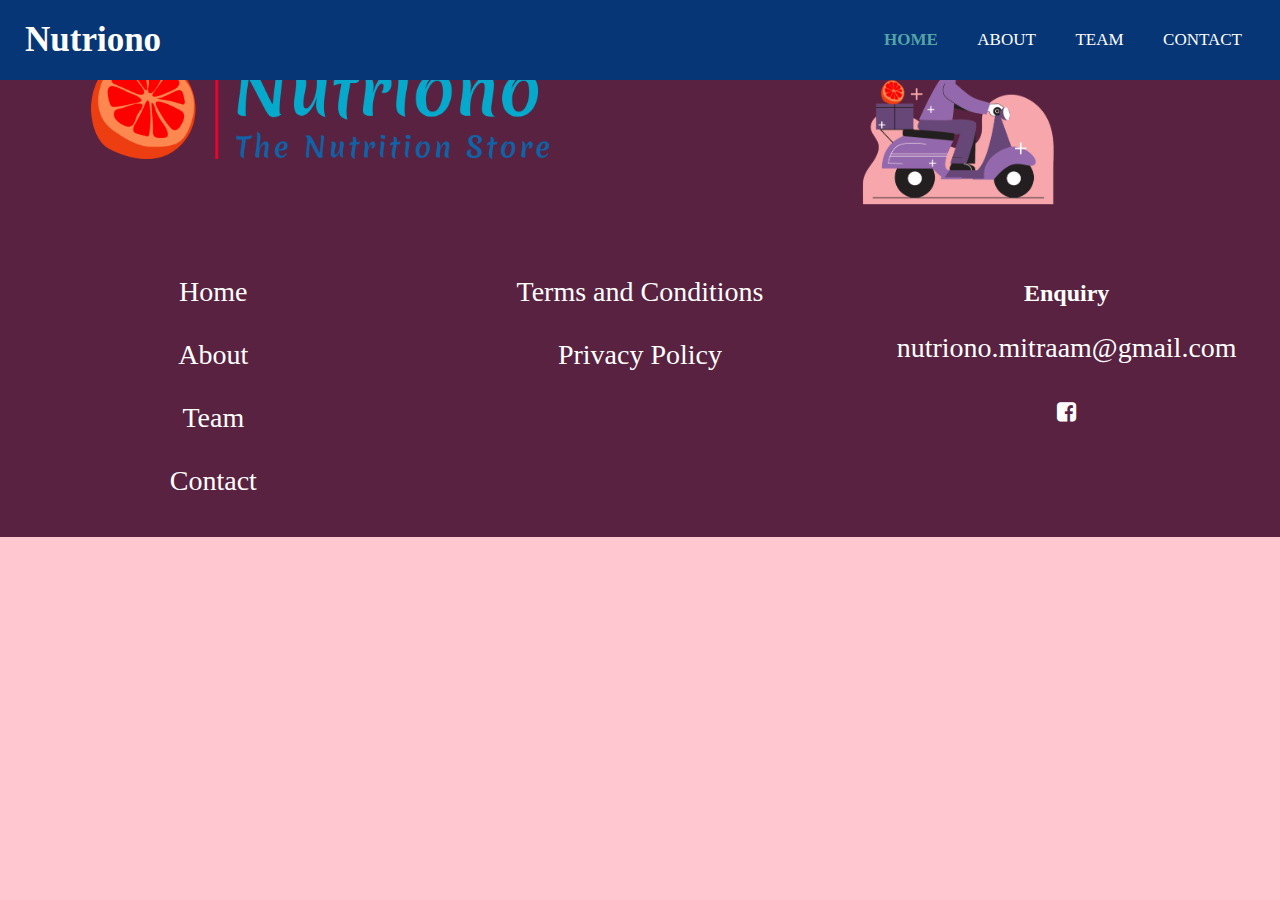
<file: index.html>
<!DOCTYPE html>
<html lang="en">

<head>
    <meta charset="UTF-8">
    <meta http-equiv="X-UA-Compatible" content="IE=edge">
    <meta name="viewport" content="width=device-width, initial-scale=1.0">
    <title>Nutriono</title>
    <link rel="stylesheet" href="https://maxcdn.bootstrapcdn.com/bootstrap/3.4.0/css/bootstrap.min.css">

    <script src="https://ajax.googleapis.com/ajax/libs/jquery/3.4.1/jquery.min.js"></script>

    <script src="https://maxcdn.bootstrapcdn.com/bootstrap/3.4.0/js/bootstrap.min.js"></script>

    <link rel="stylesheet" href="https://cdnjs.cloudflare.com/ajax/libs/font-awesome/4.7.0/css/font-awesome.min.css">

    <link href="https://cdn.jsdelivr.net/npm/bootstrap@5.0.2/dist/css/bootstrap.min.css" rel="stylesheet"
        integrity="sha384-EVSTQN3/azprG1Anm3QDgpJLIm9Nao0Yz1ztcQTwFspd3yD65VohhpuuCOmLASjC" crossorigin="anonymous">

    <script src="https://cdn.jsdelivr.net/npm/@popperjs/core@2.9.2/dist/umd/popper.min.js"
        integrity="sha384-IQsoLXl5PILFhosVNubq5LC7Qb9DXgDA9i+tQ8Zj3iwWAwPtgFTxbJ8NT4GN1R8p" crossorigin="anonymous">
    </script>

    <script src="https://cdn.jsdelivr.net/npm/bootstrap@5.0.2/dist/js/bootstrap.min.js"
        integrity="sha384-cVKIPhGWiC2Al4u+LWgxfKTRIcfu0JTxR+EQDz/bgldoEyl4H0zUF0QKbrJ0EcQF" crossorigin="anonymous">
    </script>
    <link rel="stylesheet" href="nutriono.css">
    <link rel="stylesheet" href="nav.css">

    <link rel="icon" href="assets/Nutriono Icon.png" type="image/x-icon">
    <style>
        div.ecwid-productBrowser {
            margin-top: 100px !important;
            margin-bottom: 100px !important;
            background-color: #FFC8D0 !important;
            z-index: 2;
        }
        div.ec-cart-item__control a.ec-cart-item__control-inner { 
   display: block; 
   fill:white !important; 
   height:17px; 
   width:17px !important; 
} 

    </style>
</head>

<body>

    <nav>
        <input type="checkbox" id="check">
        <label for="check" class="checkbtn">
            <i class="fa fa-bars"></i>
        </label>
        <div data-icon="cart" class="ec-cart-widget"></div>
        <div>
            <script data-cfasync="false" type="text/javascript"
                src="https://app.ecwid.com/script.js?63909003&data_platform=code&data_date=2021-08-18"
                charset="utf-8"></script>
            <script type="text/javascript">
                Ecwid.init();
            </script>
        </div>
        <label class="logo">Nutriono</label>
        <ul>


            <li><a class="active" href="/Nutriono/index">Home</a></li>
            <li><a href="/Nutriono/About">About</a></li>
            <li><a href="/Nutriono/team">Team</a></li>
            <li><a href="/Nutriono/contact">Contact</a></li>


        </ul>
    </nav>

    <div id="my-store-63909003"></div>
    <div>
        <script data-cfasync="false" type="text/javascript"
            src="https://app.ecwid.com/script.js?63909003&data_platform=code&data_date=2021-07-30" charset="utf-8">
        </script>
        <script type="text/javascript">
            xProductBrowser("categoriesPerRow=3", "views=grid(20,3) list(60) table(60)", "categoryView=grid",
                "searchView=list", "id=my-store-63909003");
        </script>
    </div>

    <footer id="footer" class="clearfix" style="background-color:#592240 ;">
        <div class="col-lg-6 col-sm-12 footer-img"><img src="./assets/Nutriono Logo.png" alt="Logo" class="footer-logo">
        </div>
        <div class="col-lg-6 col-sm-12 footer-img"><img src="./assets/Footer-Icon.png" alt="Icon" class="footer-icon">
        </div>
        <br><br><br>
        <div class="col-lg-4 col-md-12 col-sm-12 nav-links">
            <a href="/Nutriono/index">Home</a>
            <a href="/Nutriono/about">About</a>
            <a href="/Nutriono/team">Team</a>
            <a href="/Nutriono/contact">Contact</a>
        </div>
        <div class="col-lg-4 col-md-12 col-sm-12 nav-links">
            <a href="/Nutriono/terms&condition">Terms and Conditions</a>
            <a href="/Nutriono/privacy-policy">Privacy Policy</a>
        </div>

        <div class="col-lg-4 col-md-12 col-sm-12 nav-links">
            <h3>Enquiry</h3>
            <a href="mailto:nutriono.mitraam@gmail.com">nutriono.mitraam@gmail.com</a>
            <div class="row">
                <a href="https://www.facebook.com/nutriono.nutriono/" target="_blank"><i class="fa fa-facebook-square fb" aria-hidden="true"></i></a>
            </div>
        </div>
    </footer>

</body>

</html>
</file>
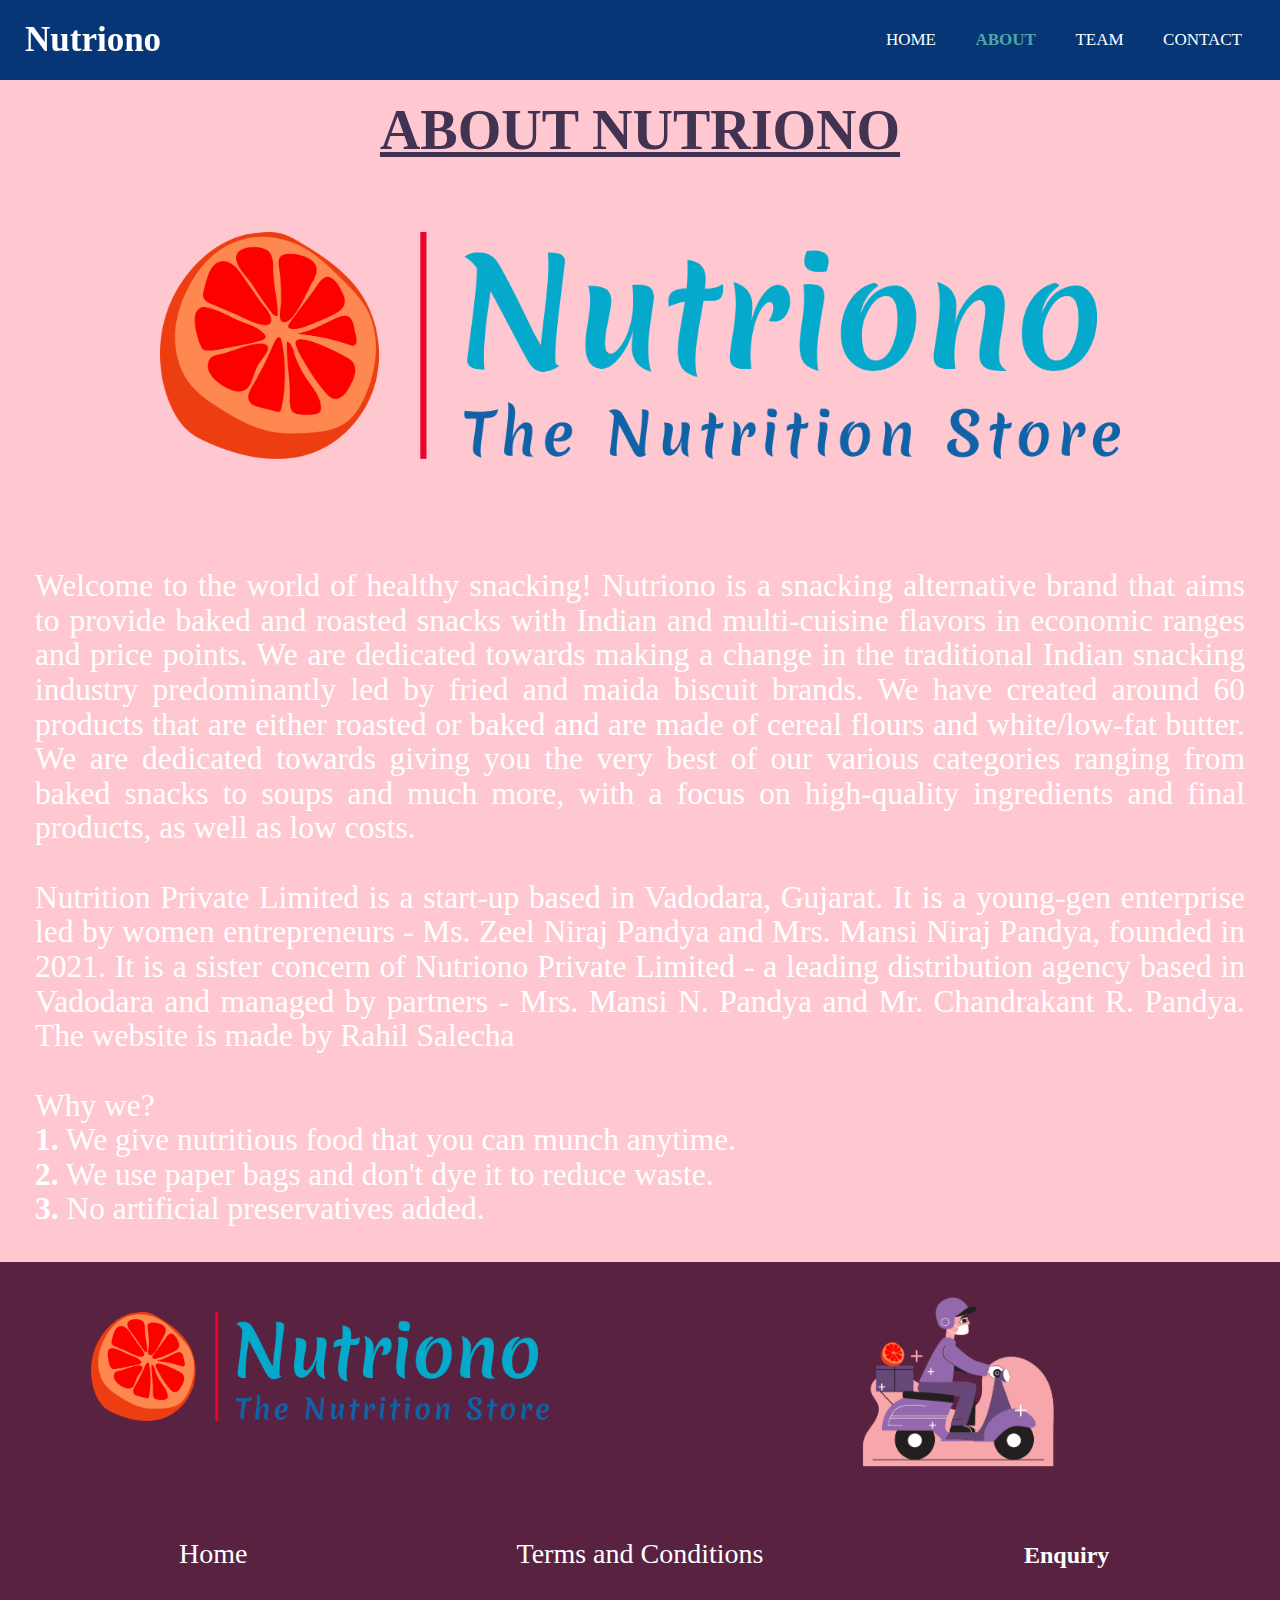
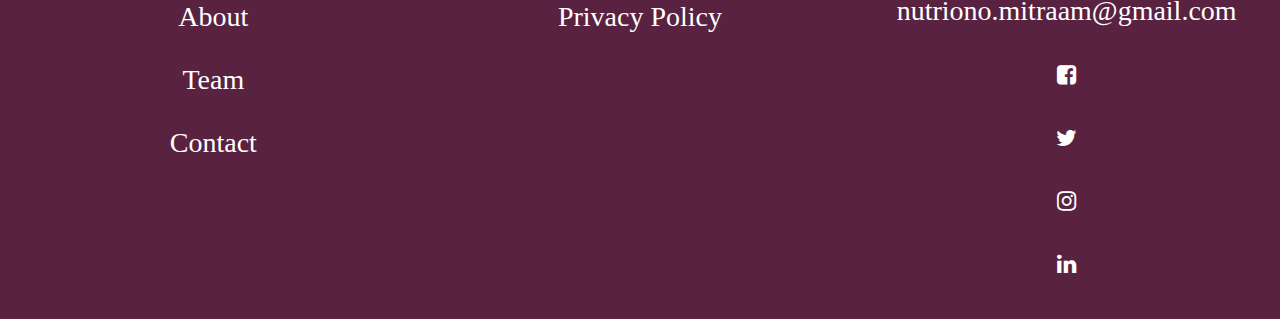
<file: About.html>
<!DOCTYPE html>
<html lang="en">

<head>
    <meta charset="UTF-8">
    <meta http-equiv="X-UA-Compatible" content="IE=edge">
    <meta name="viewport" content="width=device-width, initial-scale=1.0">
    <title>Nutriono</title>
    <link rel="stylesheet" href="https://maxcdn.bootstrapcdn.com/bootstrap/3.4.0/css/bootstrap.min.css">

    <script src="https://ajax.googleapis.com/ajax/libs/jquery/3.4.1/jquery.min.js"></script>

    <script src="https://maxcdn.bootstrapcdn.com/bootstrap/3.4.0/js/bootstrap.min.js"></script>

    <link rel="stylesheet" href="https://cdnjs.cloudflare.com/ajax/libs/font-awesome/4.7.0/css/font-awesome.min.css">

    <link href="https://cdn.jsdelivr.net/npm/bootstrap@5.0.2/dist/css/bootstrap.min.css" rel="stylesheet"
        integrity="sha384-EVSTQN3/azprG1Anm3QDgpJLIm9Nao0Yz1ztcQTwFspd3yD65VohhpuuCOmLASjC" crossorigin="anonymous">

    <script src="https://cdn.jsdelivr.net/npm/@popperjs/core@2.9.2/dist/umd/popper.min.js"
        integrity="sha384-IQsoLXl5PILFhosVNubq5LC7Qb9DXgDA9i+tQ8Zj3iwWAwPtgFTxbJ8NT4GN1R8p" crossorigin="anonymous">
    </script>

    <script src="https://cdn.jsdelivr.net/npm/bootstrap@5.0.2/dist/js/bootstrap.min.js"
        integrity="sha384-cVKIPhGWiC2Al4u+LWgxfKTRIcfu0JTxR+EQDz/bgldoEyl4H0zUF0QKbrJ0EcQF" crossorigin="anonymous">
    </script>
    <link rel="stylesheet" href="nutriono.css">
    <link rel="stylesheet" href="nav.css">

    <link rel="icon" href="assets/Nutriono Icon.png" type="image/x-icon">
    <style>
        u {
            font-size: 2.15em;
            color: #413351;
            text-decoration: underline;
        }
    </style>
</head>

<body>

    <nav>
        <input type="checkbox" id="check">
        <label for="check" class="checkbtn">
            <i class="fa fa-bars"></i>
        </label>
        <label class="logo">Nutriono</label>
        <ul>
            <li><a href="/Nutriono/index">Home</a></li>
            <li><a href="/Nutriono/About" class="active">About</a></li>
            <li><a href="/Nutriono/team">Team</a></li>
            <li><a href="/Nutriono/contact">Contact</a></li>

        </ul>
    </nav>
    <center>
        <h1
            style="margin-top: 100px; color:white; font-size:4em; text-decoration: underline; color:#413351; text-transform: uppercase; font-weight: bolder;">
            About Nutriono</h1>
        <br><br><br>
        <img src="./assets/Nutriono Logo.png" alt="" width="75%" height="auto">
        <br><br><br>
        <h3 style="color: white; font-size:2.25em; padding: 10px; margin: 25px; text-align: justify;">
            <br>
            Welcome to the world of healthy snacking! Nutriono is a snacking alternative brand that
            aims to provide baked and roasted snacks with Indian and multi-cuisine flavors in economic ranges and
            price points. We are dedicated towards making a change in the traditional Indian snacking industry
            predominantly led by fried and maida biscuit brands. We have created around 60 products that are either
            roasted or baked and are made of cereal flours and white/low-fat butter. We are dedicated towards giving
            you the very best of our various categories ranging from baked snacks to soups and much more, with a
            focus on high-quality ingredients and final products, as well as low costs.
            <br><br>
            Nutrition Private Limited is a start-up based in Vadodara, Gujarat. It is a young-gen enterprise led by
            women entrepreneurs - Ms. Zeel Niraj Pandya and Mrs. Mansi Niraj Pandya, founded in 2021. It is a sister
            concern of Nutriono Private Limited - a leading distribution agency based in Vadodara and managed by
            partners - Mrs. Mansi N. Pandya and Mr. Chandrakant R. Pandya. The website is made by Rahil Salecha
            <br>
            <br>
            Why we?
            <br>
            <b>1.</b> We give nutritious food that you can munch anytime.
            <br>
            <b>2.</b> We use paper bags and don't dye it to reduce waste.
            <br>
            <b>3.</b> No artificial preservatives added.

        </h3>
    </center>
    <footer id="footer" class="clearfix" style="background-color:#592240 ;">
        <div class="col-lg-6 col-sm-12 footer-img"><img src="./assets/Nutriono Logo.png" alt="Logo" class="footer-logo">
        </div>
        <div class="col-lg-6 col-sm-12 footer-img"><img src="./assets/Footer-Icon.png" alt="Icon" class="footer-icon">
        </div>
        <br><br><br>
        <div class="col-lg-4 col-md-12 col-sm-12 nav-links">
            <a href="/Nutriono/index\">Home</a>
            <a href="/Nutriono/About">About</a>
            <a href="/Nutriono/team">Team</a>
            <a href="/Nutriono/contact">Contact</a>
        </div>
        <div class="col-lg-4 col-md-12 col-sm-12 nav-links">
            <a href="/Nutriono/terms&condition">Terms and Conditions</a>
            <a href="/Nutriono/privacy-policy">Privacy Policy</a>
        </div>
        <div class="col-lg-4 col-md-12 col-sm-12 nav-links">
            <h3>Enquiry</h3>
            <a href="mailto:nutriono.mitraam@gmail.com">nutriono.mitraam@gmail.com</a>
            <div class="row">
                <a href="#"><i class="fa fa-facebook-square fb" aria-hidden="true"></i></a>
                <a href="#"><i class="fa fa-twitter twitter" aria-hidden="true"></i></a>
                <a href="#"><i class="fa fa-instagram insta" aria-hidden="true"></i></a>
                <a href="#"><i class="fa fa-linkedin linkedin " aria-hidden="true"></i></a>
            </div>
        </div>
    </footer>

</body>

</html>
</file>
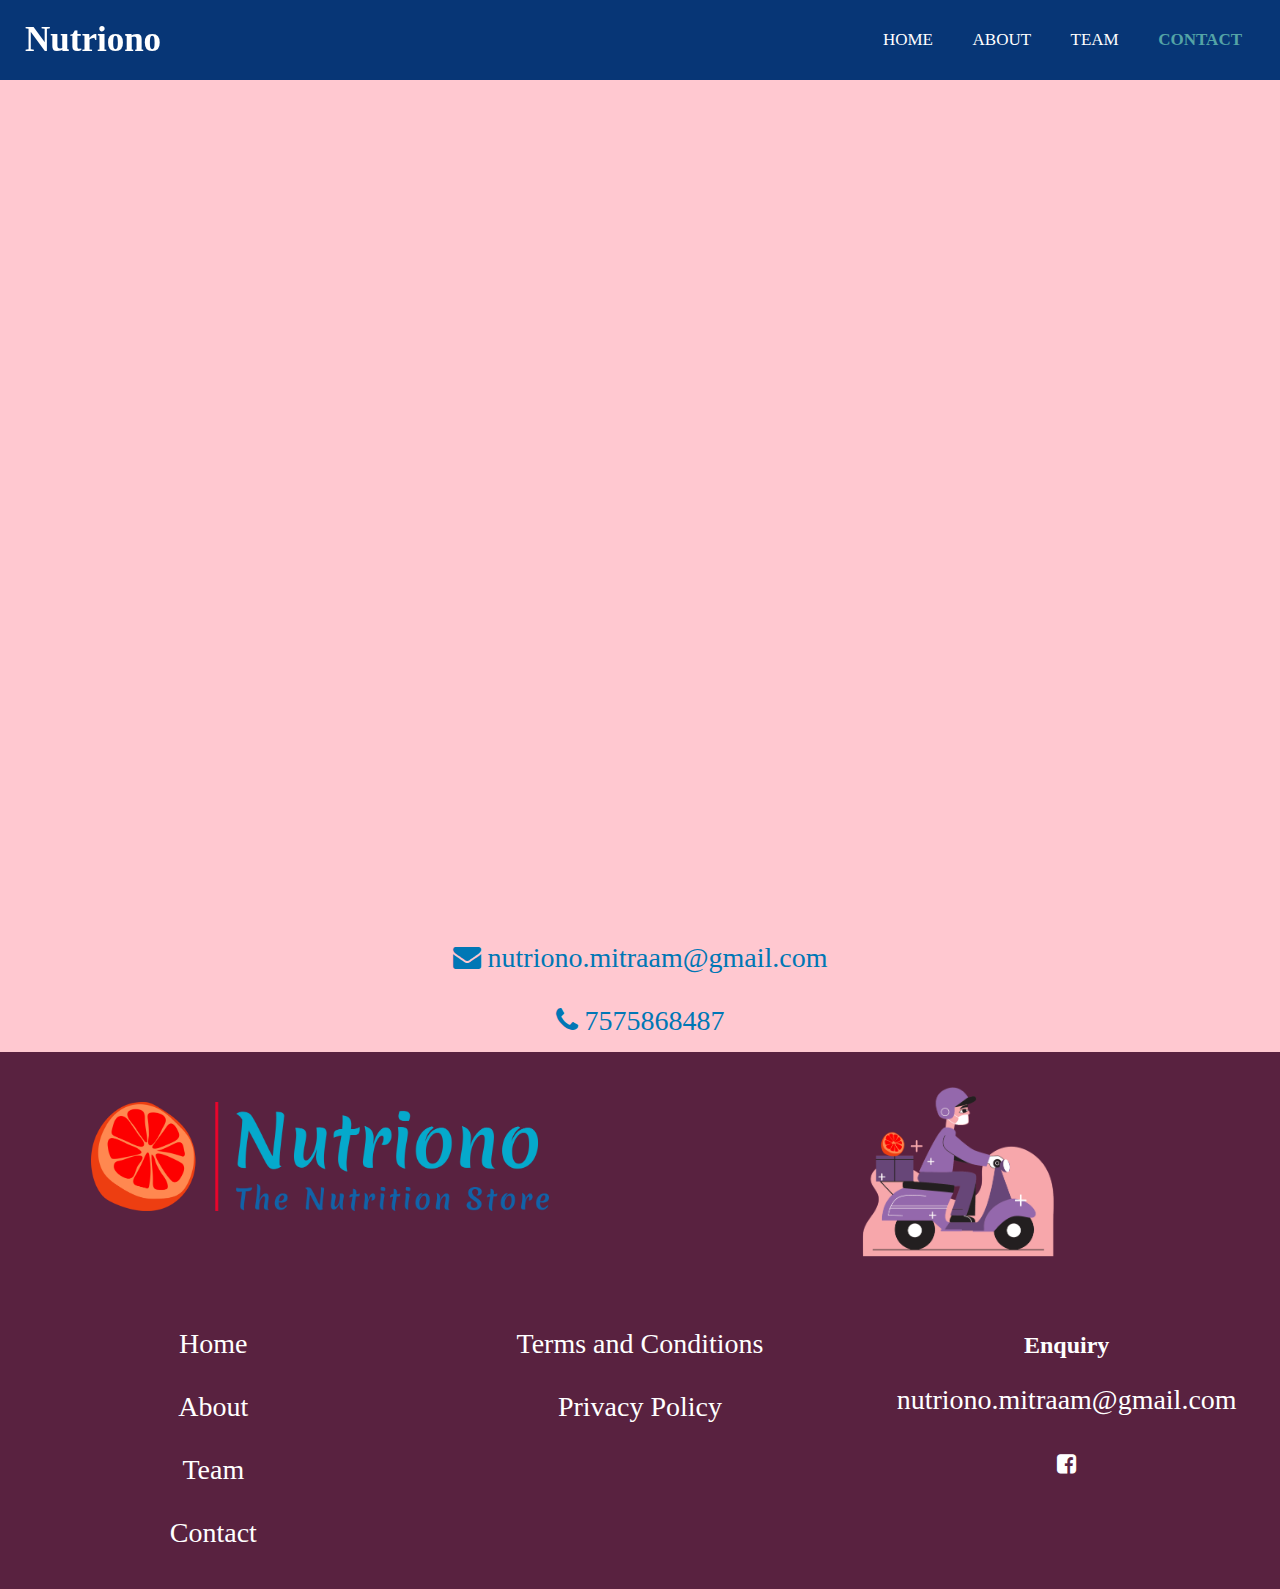
<file: contact.html>
<!DOCTYPE html>
<html lang="en">

<head>
    <meta charset="UTF-8">
    <meta http-equiv="X-UA-Compatible" content="IE=edge">
    <meta name="viewport" content="width=device-width, initial-scale=1.0">
    <title>Nutriono</title>
    <link rel="stylesheet" href="https://maxcdn.bootstrapcdn.com/bootstrap/3.4.0/css/bootstrap.min.css">

    <script src="https://ajax.googleapis.com/ajax/libs/jquery/3.4.1/jquery.min.js"></script>

    <script src="https://maxcdn.bootstrapcdn.com/bootstrap/3.4.0/js/bootstrap.min.js"></script>

    <link rel="stylesheet" href="https://cdnjs.cloudflare.com/ajax/libs/font-awesome/4.7.0/css/font-awesome.min.css">

    <link href="https://cdn.jsdelivr.net/npm/bootstrap@5.0.2/dist/css/bootstrap.min.css" rel="stylesheet"
        integrity="sha384-EVSTQN3/azprG1Anm3QDgpJLIm9Nao0Yz1ztcQTwFspd3yD65VohhpuuCOmLASjC" crossorigin="anonymous">

    <script src="https://cdn.jsdelivr.net/npm/@popperjs/core@2.9.2/dist/umd/popper.min.js"
        integrity="sha384-IQsoLXl5PILFhosVNubq5LC7Qb9DXgDA9i+tQ8Zj3iwWAwPtgFTxbJ8NT4GN1R8p" crossorigin="anonymous">
    </script>

    <script src="https://cdn.jsdelivr.net/npm/bootstrap@5.0.2/dist/js/bootstrap.min.js"
        integrity="sha384-cVKIPhGWiC2Al4u+LWgxfKTRIcfu0JTxR+EQDz/bgldoEyl4H0zUF0QKbrJ0EcQF" crossorigin="anonymous">
    </script>
    <link rel="stylesheet" href="nutriono.css">
    <link rel="stylesheet" href="nav.css">

    <link rel="icon" href="assets/Nutriono Icon.png" type="image/x-icon">
    <style>

    </style>
</head>

<body>

    <nav>
        <input type="checkbox" id="check">
        <label for="check" class="checkbtn">
            <i class="fa fa-bars"></i>
        </label>
        <label class="logo">Nutriono</label>
        <ul>
            <li><a href="/Nutriono/index">Home</a></li>
            <li><a href="/Nutriono/About">About</a></li>
            <li><a href="/Nutriono/team">Team</a></li>
            <li><a href="/Nutriono/contact" class="active">Contact</a></li>
        </ul>
    </nav>
<center>

    <iframe src="https://docs.google.com/forms/d/e/1FAIpQLSejRa2gWl-9Ev2l3b8RQfzj0VNemxpBWOtwbMAJ8Rcu2hq2Yw/viewform?embedded=true" width="" height="" frameborder="0" marginheight="0" marginwidth="0">Loading…</iframe>
    <div id="contact">
        <a href="mailto:nutriono.mitraam@gmail.com"><i class="fa fa-envelope" aria-hidden="true"></i>  nutriono.mitraam@gmail.com</a>
        <a href="tel:7575868487"><i class="fa fa-phone" aria-hidden="true"></i> 7575868487</a>
      </div>

</center>
    <footer id="footer" class="clearfix" style="background-color:#592240 ;">
        <div class="col-lg-6 col-sm-12 footer-img"><img src="./assets/Nutriono Logo.png" alt="Logo" class="footer-logo">
        </div>
        <div class="col-lg-6 col-sm-12 footer-img"><img src="./assets/Footer-Icon.png" alt="Icon" class="footer-icon">
        </div>
        <br><br><br>
        <div class="col-lg-4 col-md-12 col-sm-12 nav-links">
            <a href="/Nutriono/index">Home</a>
            <a href="/Nutriono/About">About</a>
            <a href="/Nutriono/team">Team</a>
            <a href="#">Contact</a>
        </div>
        <div class="col-lg-4 col-md-12 col-sm-12 nav-links">
            <a href="/Nutriono/terms&condition">Terms and Conditions</a>
            <a href="/Nutriono/privacy-policy">Privacy Policy</a>
        </div>
        <div class="col-lg-4 col-md-12 col-sm-12 nav-links">
            <h3>Enquiry</h3>
            <a href="mailto:nutriono.mitraam@gmail.com">nutriono.mitraam@gmail.com</a>
            <div class="row">
                <a href="https://www.facebook.com/nutriono.nutriono/" target="_blank"><i class="fa fa-facebook-square fb" aria-hidden="true"></i></a>            </div>
        </div>
    </footer>

</body>

</html>
</file>
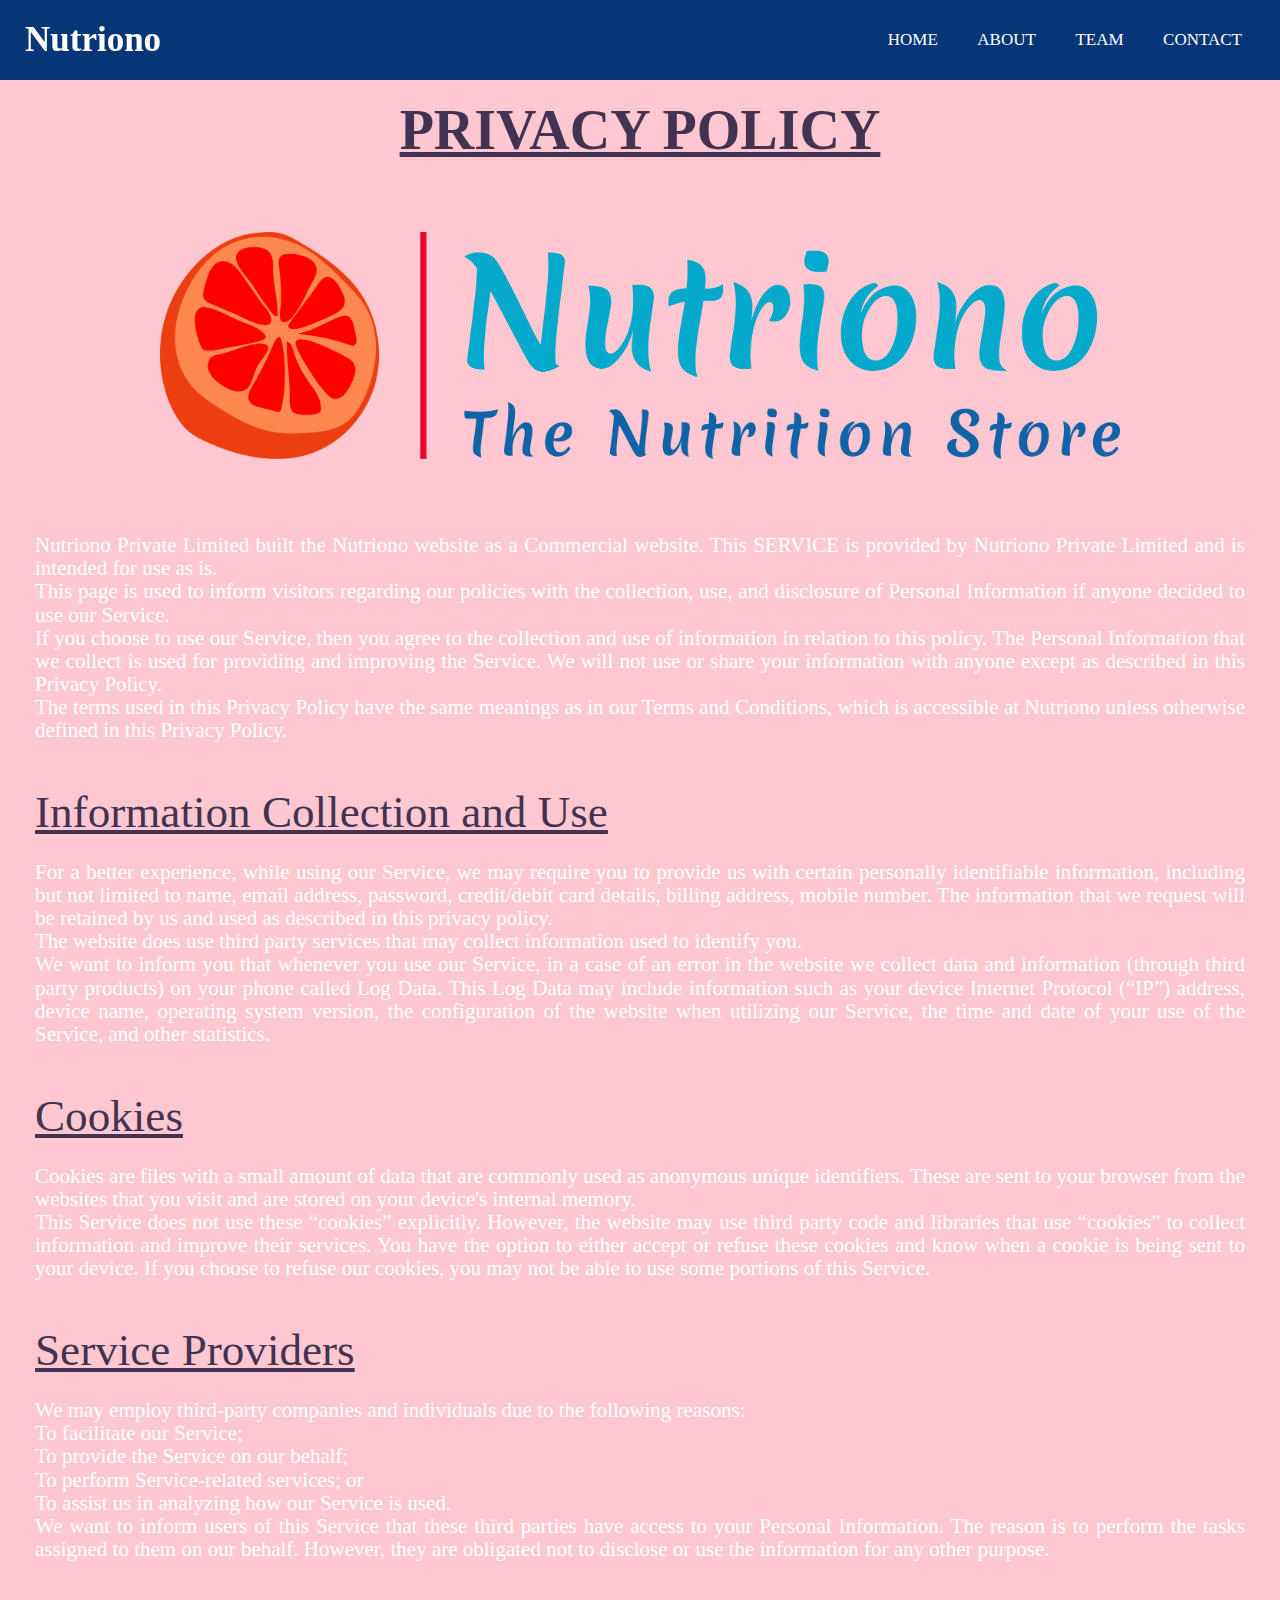
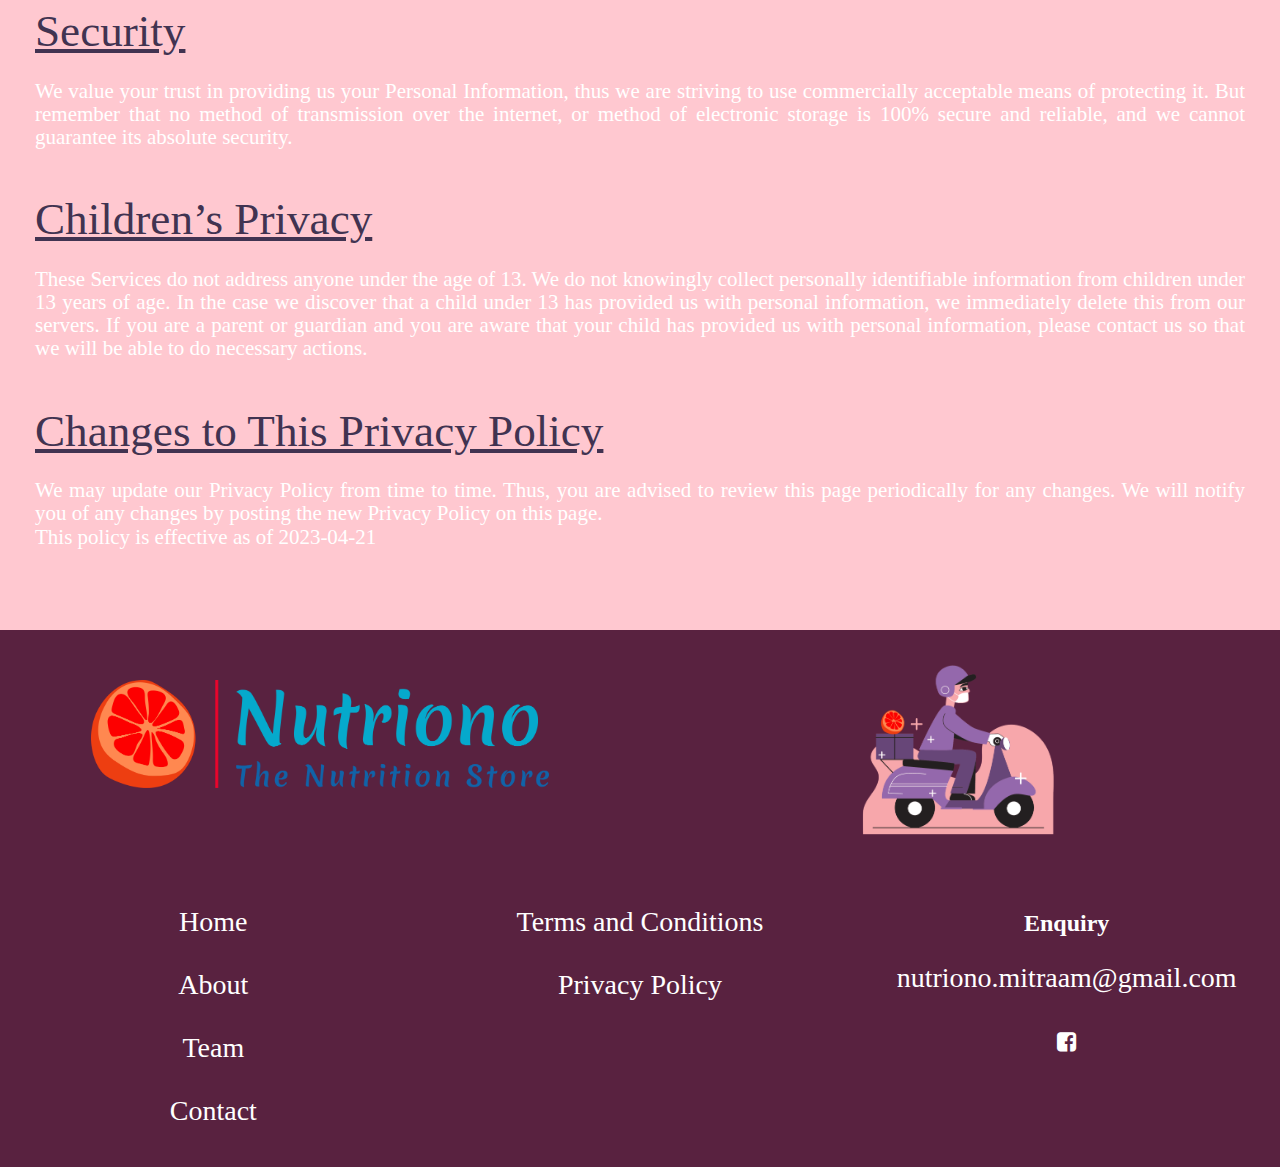
<file: privacy-policy.html>
<!DOCTYPE html>
<html lang="en">

<head>
    <meta charset="UTF-8">
    <meta http-equiv="X-UA-Compatible" content="IE=edge">
    <meta name="viewport" content="width=device-width, initial-scale=1.0">
    <title>Nutriono</title>
    <link rel="stylesheet" href="https://maxcdn.bootstrapcdn.com/bootstrap/3.4.0/css/bootstrap.min.css">

    <script src="https://ajax.googleapis.com/ajax/libs/jquery/3.4.1/jquery.min.js"></script>

    <script src="https://maxcdn.bootstrapcdn.com/bootstrap/3.4.0/js/bootstrap.min.js"></script>

    <link rel="stylesheet" href="https://cdnjs.cloudflare.com/ajax/libs/font-awesome/4.7.0/css/font-awesome.min.css">

    <link href="https://cdn.jsdelivr.net/npm/bootstrap@5.0.2/dist/css/bootstrap.min.css" rel="stylesheet"
        integrity="sha384-EVSTQN3/azprG1Anm3QDgpJLIm9Nao0Yz1ztcQTwFspd3yD65VohhpuuCOmLASjC" crossorigin="anonymous">

    <script src="https://cdn.jsdelivr.net/npm/@popperjs/core@2.9.2/dist/umd/popper.min.js"
        integrity="sha384-IQsoLXl5PILFhosVNubq5LC7Qb9DXgDA9i+tQ8Zj3iwWAwPtgFTxbJ8NT4GN1R8p" crossorigin="anonymous">
    </script>

    <script src="https://cdn.jsdelivr.net/npm/bootstrap@5.0.2/dist/js/bootstrap.min.js"
        integrity="sha384-cVKIPhGWiC2Al4u+LWgxfKTRIcfu0JTxR+EQDz/bgldoEyl4H0zUF0QKbrJ0EcQF" crossorigin="anonymous">
    </script>
    <link rel="stylesheet" href="nutriono.css">
    <link rel="stylesheet" href="nav.css">

    <link rel="icon" href="assets/Nutriono Icon.png" type="image/x-icon">
    <style>
        u {
            font-size: 2.15em;
            color: #413351;
        }
    </style>
</head>

<body>

    <nav>
        <input type="checkbox" id="check">
        <label for="check" class="checkbtn">
            <i class="fa fa-bars"></i>
        </label>
        <label class="logo">Nutriono</label>
        <ul>
            <li><a href="/Nutriono/index">Home</a></li>
            <li><a href="/Nutriono/About">About</a></li>
            <li><a href="/Nutriono/team">Team</a></li>
            <li><a href="/Nutriono/contact">Contact</a></li>
        </ul>
    </nav>
    <center>
        <h1
            style="margin-top: 100px; color:white; font-size:4em; text-decoration: underline; color:#413351; text-transform: uppercase; font-weight: bolder;">
            Privacy Policy</h1>
        <br><br><br>
        <img src="./assets/Nutriono Logo.png" alt="" width="75%" height="auto">
        <br><br><br>
        <h3 style="color: white; font-size:1.5em; padding: 10px; margin: 25px; text-align: justify;">Nutriono Private
            Limited built the Nutriono website as a Commercial website. This SERVICE is provided by Nutriono Private
            Limited and is intended for use as is.
            <br>
            This page is used to inform visitors regarding our policies with the collection, use, and disclosure of
            Personal Information if anyone decided to use our Service.
            <br>
            If you choose to use our Service, then you agree to the collection and use of information in relation to
            this policy. The Personal Information that we collect is used for providing and improving the Service. We
            will not use or share your information with anyone except as described in this Privacy Policy.
            <br>
            The terms used in this Privacy Policy have the same meanings as in our Terms and Conditions, which is
            accessible at Nutriono unless otherwise defined in this Privacy Policy.
            <br>
            <br>
            <br>
            <u style="text-decoration:underline;">Information Collection and Use</u>
            <br>
            <br>
            For a better experience, while using our Service, we may require you to provide us with certain personally
            identifiable information, including but not limited to name, email address, password, credit/debit card
            details, billing address, mobile number. The information that we request will be retained by us and used as
            described in this privacy policy.
            <br>
            The website does use third party services that may collect information used to identify you.
            <br>
            We want to inform you that whenever you use our Service, in a case of an error in the website we collect
            data and information (through third party products) on your phone called Log Data. This Log Data may include
            information such as your device Internet Protocol (“IP”) address, device name, operating system version, the
            configuration of the website when utilizing our Service, the time and date of your use of the Service, and
            other statistics.
            <br>
            <br>
            <br>
            <u style="text-decoration:underline;">Cookies</u>
            <br><br>
            Cookies are files with a small amount of data that are commonly used as anonymous unique identifiers. These
            are sent to your browser from the websites that you visit and are stored on your device's internal memory.
            <br>
            This Service does not use these “cookies” explicitly. However, the website may use third party code and
            libraries that use “cookies” to collect information and improve their services. You have the option to
            either accept or refuse these cookies and know when a cookie is being sent to your device. If you choose to
            refuse our cookies, you may not be able to use some portions of this Service.
            <br><br><br>
            <u style="text-decoration:underline;"> Service Providers</u>
            <br>
            <br>
            We may employ third-party companies and individuals due to the following reasons:
            <br>
            To facilitate our Service;
            <br>
            To provide the Service on our behalf;
            <br>
            To perform Service-related services; or
            <br>
            To assist us in analyzing how our Service is used.
            <br>
            We want to inform users of this Service that these third parties have access to your Personal Information.
            The reason is to perform the tasks assigned to them on our behalf. However, they are obligated not to
            disclose or use the information for any other purpose.
            <br><br><br>
            <u style="text-decoration:underline;">Security</u>
            <br>
            <br>
            We value your trust in providing us your Personal Information, thus we are striving to use commercially
            acceptable means of protecting it. But remember that no method of transmission over the internet, or method
            of electronic storage is 100% secure and reliable, and we cannot guarantee its absolute security.
            <br><br><br>
            <u style="text-decoration:underline;">Children’s Privacy</u>
            <br><br>
            These Services do not address anyone under the age of 13. We do not knowingly collect personally
            identifiable information from children under 13 years of age. In the case we discover that a child under 13
            has provided us with personal information, we immediately delete this from our servers. If you are a parent
            or guardian and you are aware that your child has provided us with personal information, please contact us
            so that we will be able to do necessary actions.
            <br><br><br>
            <u style="text-decoration:underline;">Changes to This Privacy Policy</u>
            <br><br>
            We may update our Privacy Policy from time to time. Thus, you are advised to review this page periodically
            for any changes. We will notify you of any changes by posting the new Privacy Policy on this page.
            <br>
            This policy is effective as of 2023-04-21
            <br><br><br>
        </h3>
    </center>
    <footer id="footer" class="clearfix" style="background-color:#592240 ;">
        <div class="col-lg-6 col-sm-12 footer-img"><img src="./assets/Nutriono Logo.png" alt="Logo" class="footer-logo">
        </div>
        <div class="col-lg-6 col-sm-12 footer-img"><img src="./assets/Footer-Icon.png" alt="Icon" class="footer-icon">
        </div>
        <br><br><br>
        <div class="col-lg-4 col-md-12 col-sm-12 nav-links">
            <a href="/Nutriono/index">Home</a>
            <a href="/Nutriono/About">About</a>
            <a href="/Nutriono/team">Team</a>
            <a href="/Nutriono/contact">Contact</a>
        </div>
        <div class="col-lg-4 col-md-12 col-sm-12 nav-links">
            <a href="/Nutriono/terms&condition">Terms and Conditions</a>
            <a href="/Nutriono/privacy-policy">Privacy Policy</a>
        </div>
        <div class="col-lg-4 col-md-12 col-sm-12 nav-links">
            <h3>Enquiry</h3>
            <a href="mailto:nutriono.mitraam@gmail.com">nutriono.mitraam@gmail.com</a>
            <div class="row">
                <a href="https://www.facebook.com/nutriono.nutriono/" target="_blank"><i class="fa fa-facebook-square fb" aria-hidden="true"></i></a>            </div>
        </div>
    </footer>

</body>

</html>
</file>
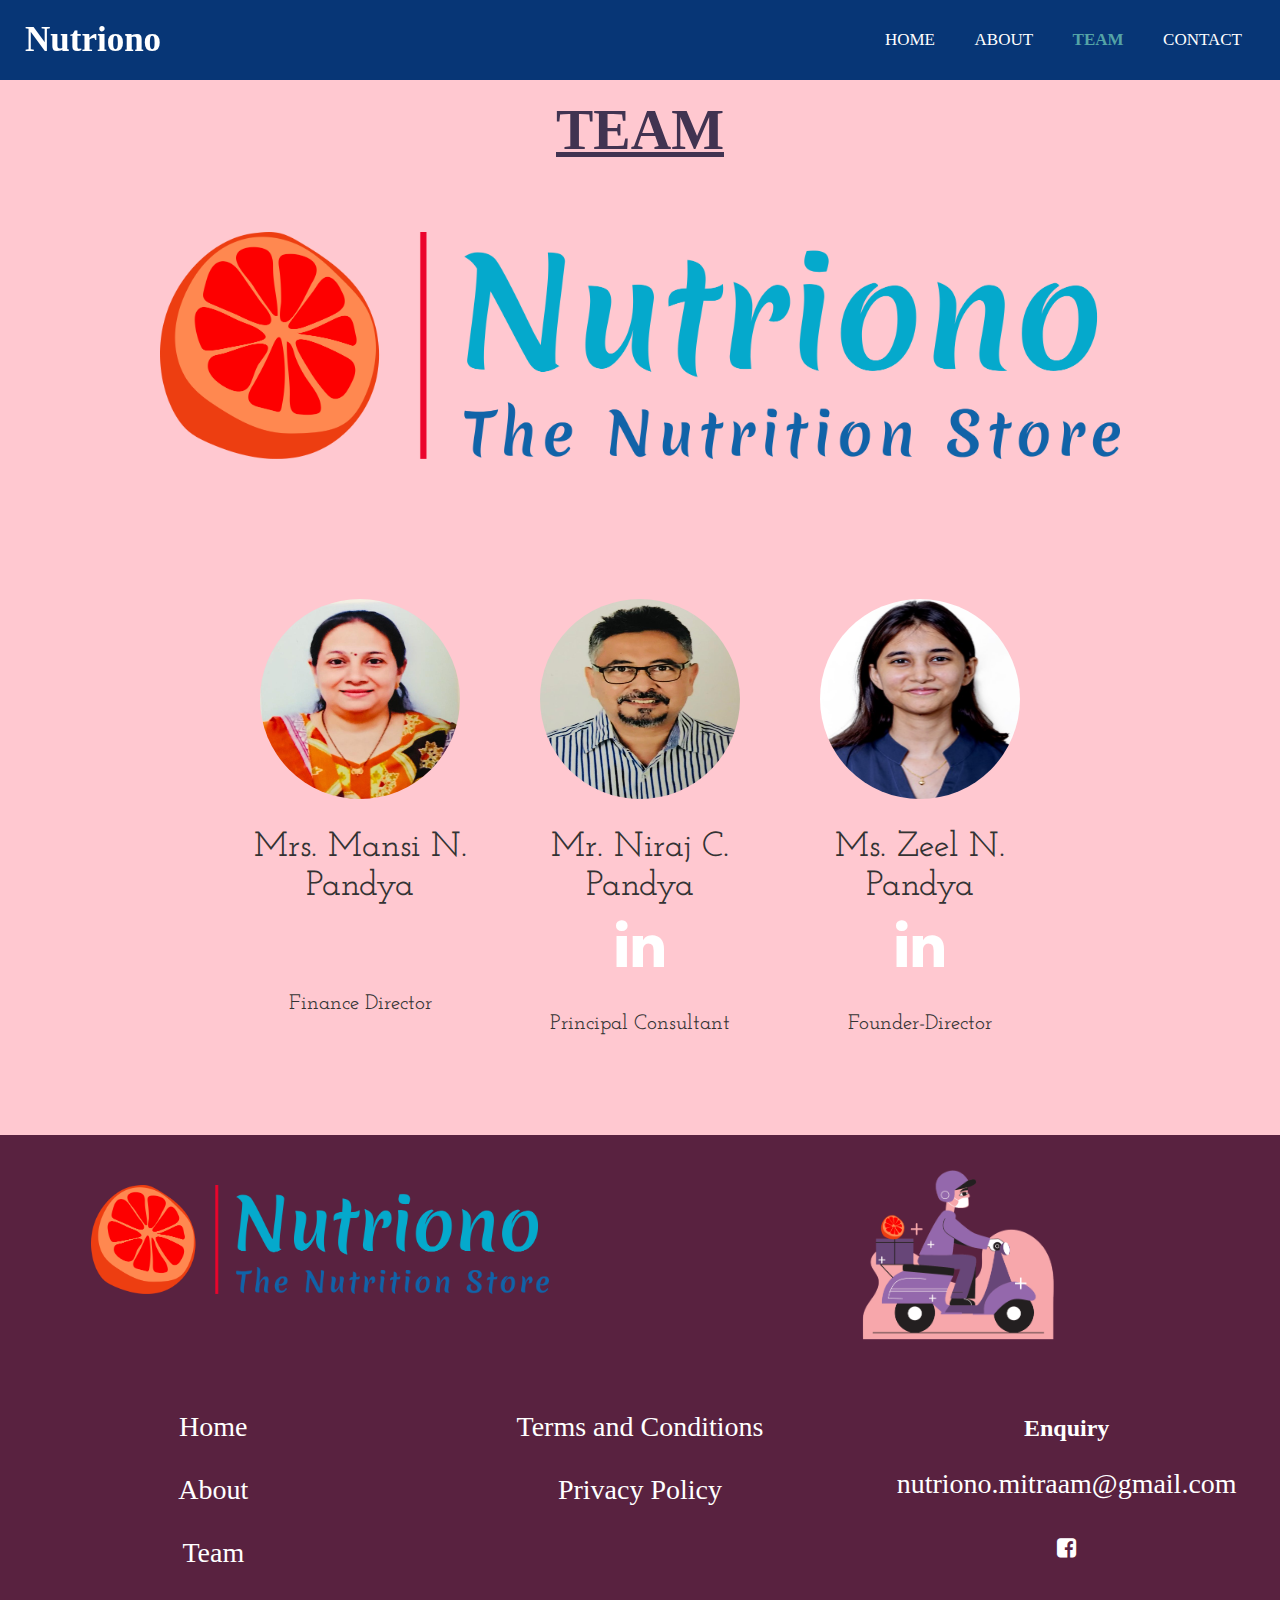
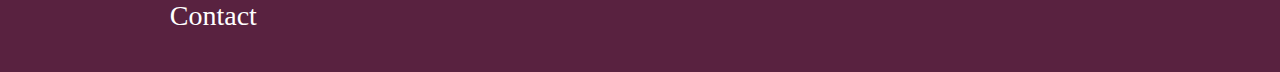
<file: team.html>
<!DOCTYPE html>
<html lang="en">

<head>
    <meta charset="UTF-8">
    <meta http-equiv="X-UA-Compatible" content="IE=edge">
    <meta name="viewport" content="width=device-width, initial-scale=1.0">
    <title>Nutriono</title>
    <link rel="stylesheet" href="https://maxcdn.bootstrapcdn.com/bootstrap/3.4.0/css/bootstrap.min.css">

    <script src="https://ajax.googleapis.com/ajax/libs/jquery/3.4.1/jquery.min.js"></script>

    <script src="https://maxcdn.bootstrapcdn.com/bootstrap/3.4.0/js/bootstrap.min.js"></script>

    <link rel="stylesheet" href="https://cdnjs.cloudflare.com/ajax/libs/font-awesome/4.7.0/css/font-awesome.min.css">

    <link href="https://cdn.jsdelivr.net/npm/bootstrap@5.0.2/dist/css/bootstrap.min.css" rel="stylesheet"
        integrity="sha384-EVSTQN3/azprG1Anm3QDgpJLIm9Nao0Yz1ztcQTwFspd3yD65VohhpuuCOmLASjC" crossorigin="anonymous">

    <script src="https://cdn.jsdelivr.net/npm/@popperjs/core@2.9.2/dist/umd/popper.min.js"
        integrity="sha384-IQsoLXl5PILFhosVNubq5LC7Qb9DXgDA9i+tQ8Zj3iwWAwPtgFTxbJ8NT4GN1R8p" crossorigin="anonymous">
    </script>

    <script src="https://cdn.jsdelivr.net/npm/bootstrap@5.0.2/dist/js/bootstrap.min.js"
        integrity="sha384-cVKIPhGWiC2Al4u+LWgxfKTRIcfu0JTxR+EQDz/bgldoEyl4H0zUF0QKbrJ0EcQF" crossorigin="anonymous">
    </script>
    <link rel="stylesheet" href="nutriono.css">
    <link rel="stylesheet" href="nav.css">
    <link rel="preconnect" href="https://fonts.googleapis.com">
    <link rel="preconnect" href="https://fonts.gstatic.com" crossorigin>
    <link href="https://fonts.googleapis.com/css2?family=Josefin+Slab:wght@100;400&display=swap" rel="stylesheet">

    <link rel="icon" href="assets/Nutriono Icon.png" type="image/x-icon">
    <style>
        center {
            background-color: #c095cb !important;
        }
    </style>
</head>

<body>

    <nav>
        <input type="checkbox" id="check">
        <label for="check" class="checkbtn">
            <i class="fa fa-bars"></i>
        </label>
        <label class="logo">Nutriono</label>
        <ul>
            <li><a href="/Nutriono/index">Home</a></li>
            <li><a href="/Nutriono/About">About</a></li>
            <li><a href="/Nutriono/team" class="active">Team</a></li>
            <li><a href="/Nutriono/contact">Contact</a></li>
            
        </ul>
    </nav>
    <center style="background-color: #FFC8D0 !important;">
        <h1
            style="margin-top: 100px; font-size:4em; text-decoration: underline; color:#413351; text-transform: uppercase; font-weight: bolder;">
            Team</h1>
        <br><br><br>
        <img src="./assets/Nutriono Logo.png" alt="" width="75%" height="auto">
        <br><br><br><br><br><br><br><br>
        <div class="team_div">
            <span class="team_span"><img src="./assets/Mrs. Mansi.jpeg" alt="" class="team_image">
                <h3 style="font-family: 'Josefin Slab', serif; font-size: 2.5em;"> Mrs. Mansi N. <br> Pandya</h3>
               <i class="fa fa-linkedin" aria-hidden="true"
                        style="font-size: 4em; color: transparent !important"></i>

                <br>
                <h3 style="font-family:'Josefin Slab', serif;font-size: 1.5em; font-weight: 500;"> Finance Director</h3>
                <br><br>
            </span>
            <span class="team_span"><img src="./assets/Mr. Niraj.jpeg" alt="" class="team_image">

                <h3 style="font-family: 'Josefin Slab', serif; font-size: 2.5em;">
                    Mr. Niraj C.<br> Pandya</h3>
                <a href="https://www.linkedin.com/in/niraj-pandya-86a4b2a/" target="_blank"><i class="fa fa-linkedin linkedin"
                        aria-hidden="true" style="font-size: 4em;"></i></a>
                <br><br>

                <h3 style="font-family:'Josefin Slab', serif;font-size: 1.5em; font-weight: 500;">Principal Consultant
                </h3>
                <br><br>
            </span>
            <span class="team_span"><img src="./assets/Ms.Zeel.JPG" alt="" class="team_image">

                <h3 style="font-family: 'Josefin Slab', serif; font-size: 2.5em;">
                    Ms. Zeel N. <br> Pandya</h3>

                <a href="https://www.linkedin.com/in/zeel-pandya-947230193/" target="_blank"><i class="fa fa-linkedin linkedin" aria-hidden="true" style="font-size: 4em;"></i></a>

                <br>
                <br>

                <h3 style="font-family:'Josefin Slab', serif;font-size: 1.5em; font-weight: 500;"> Founder-Director
                </h3>

            </span>
        </div>
    </center>
    <footer id="footer" class="clearfix" style="background-color:#592240 ;">
        <div class="col-lg-6 col-sm-12 footer-img"><img src="./assets/Nutriono Logo.png" alt="Logo" class="footer-logo">
        </div>
        <div class="col-lg-6 col-sm-12 footer-img"><img src="./assets/Footer-Icon.png" alt="Icon" class="footer-icon">
        </div>
        <br><br><br>
        <div class="col-lg-4 col-md-12 col-sm-12 nav-links">
            <a href="/Nutriono/index">Home</a>
            <a href="/Nutriono/About">About</a>
            <a href="/Nutriono/team">Team</a>
            <a href="/Nutriono/contact">Contact</a>
        </div>
        <div class="col-lg-4 col-md-12 col-sm-12 nav-links">
            <a href="/Nutriono/terms&condition">Terms and Conditions</a>
            <a href="/Nutriono/privacy-policy">Privacy Policy</a>
        </div>
        <div class="col-lg-4 col-md-12 col-sm-12 nav-links">
            <h3>Enquiry</h3>
            <a href="mailto:nutriono.mitraam@gmail.com">nutriono.mitraam@gmail.com</a>
            <div class="row">
                <a href="https://www.facebook.com/nutriono.nutriono/" target="_blank"><i class="fa fa-facebook-square fb" aria-hidden="true"></i></a>            </div>
        </div>
    </footer>

</body>

</html>
</file>
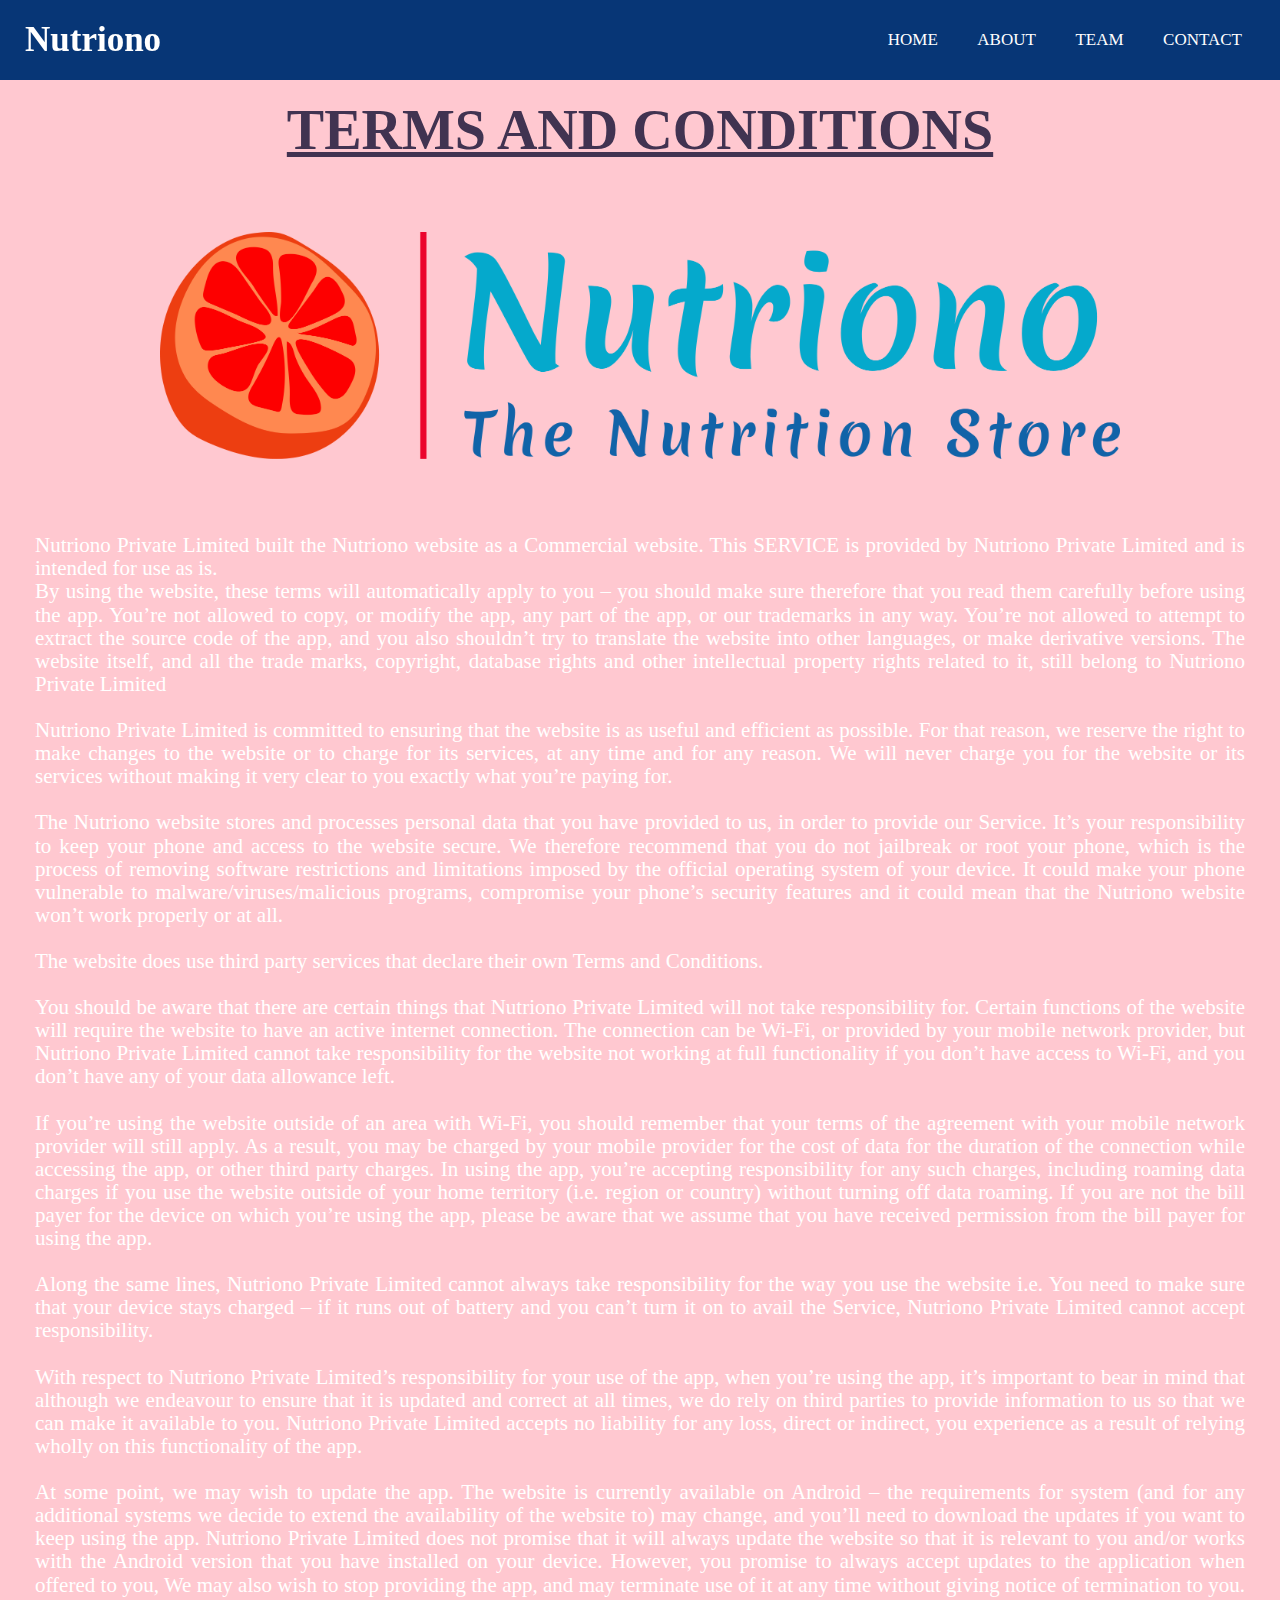
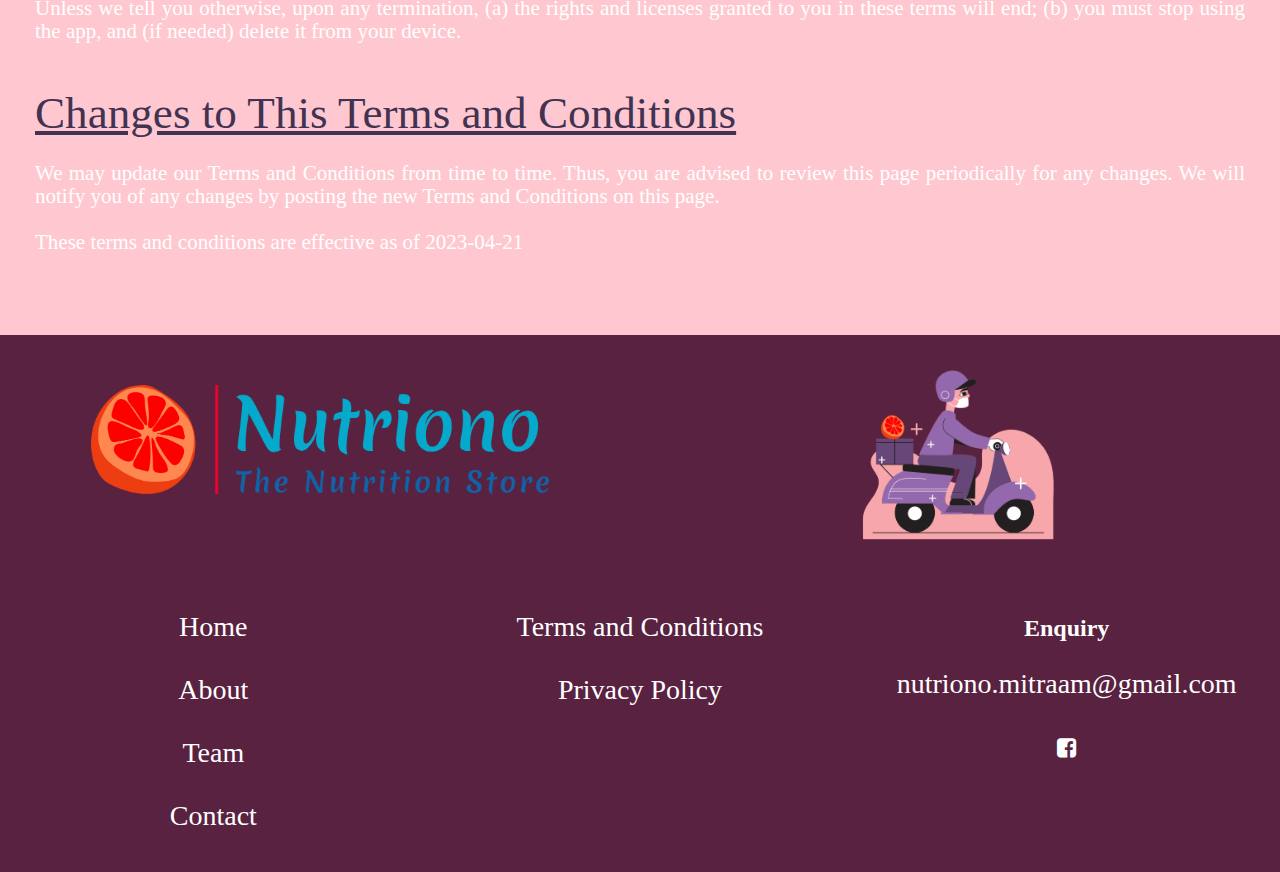
<file: terms&condition.html>
<!DOCTYPE html>
<html lang="en">

<head>
    <meta charset="UTF-8">
    <meta http-equiv="X-UA-Compatible" content="IE=edge">
    <meta name="viewport" content="width=device-width, initial-scale=1.0">
    <title>Nutriono</title>
    <link rel="stylesheet" href="https://maxcdn.bootstrapcdn.com/bootstrap/3.4.0/css/bootstrap.min.css">

    <script src="https://ajax.googleapis.com/ajax/libs/jquery/3.4.1/jquery.min.js"></script>

    <script src="https://maxcdn.bootstrapcdn.com/bootstrap/3.4.0/js/bootstrap.min.js"></script>

    <link rel="stylesheet" href="https://cdnjs.cloudflare.com/ajax/libs/font-awesome/4.7.0/css/font-awesome.min.css">

    <link href="https://cdn.jsdelivr.net/npm/bootstrap@5.0.2/dist/css/bootstrap.min.css" rel="stylesheet"
        integrity="sha384-EVSTQN3/azprG1Anm3QDgpJLIm9Nao0Yz1ztcQTwFspd3yD65VohhpuuCOmLASjC" crossorigin="anonymous">

    <script src="https://cdn.jsdelivr.net/npm/@popperjs/core@2.9.2/dist/umd/popper.min.js"
        integrity="sha384-IQsoLXl5PILFhosVNubq5LC7Qb9DXgDA9i+tQ8Zj3iwWAwPtgFTxbJ8NT4GN1R8p" crossorigin="anonymous">
    </script>

    <script src="https://cdn.jsdelivr.net/npm/bootstrap@5.0.2/dist/js/bootstrap.min.js"
        integrity="sha384-cVKIPhGWiC2Al4u+LWgxfKTRIcfu0JTxR+EQDz/bgldoEyl4H0zUF0QKbrJ0EcQF" crossorigin="anonymous">
    </script>
    <link rel="stylesheet" href="nutriono.css">
    <link rel="stylesheet" href="nav.css">

    <link rel="icon" href="assets/Nutriono Icon.png" type="image/x-icon">
    <style>
        u {
            font-size: 2.15em;
            color: #413351;
            text-decoration: underline;
        }
    </style>
</head>

<body>

    <nav>
        <input type="checkbox" id="check">
        <label for="check" class="checkbtn">
            <i class="fa fa-bars"></i>
        </label>
        <label class="logo">Nutriono</label>
        <ul>
            <li><a href="/Nutriono/index">Home</a></li>
            <li><a href="/Nutriono/about">About</a></li>
            <li><a href="/Nutriono/tean">Team</a></li>
            <li><a href="/Nutriono/contact">Contact</a></li>
        </ul>
    </nav>
    <center>
        <h1
            style="margin-top: 100px; color:white; font-size:4em; text-decoration: underline; color:#413351; text-transform: uppercase; font-weight: bolder;">
            Terms And Conditions</h1>
        <br><br><br>
        <img src="./assets/Nutriono Logo.png" alt="" width="75%" height="auto">
        <br><br><br>
        <h3 style="color: white; font-size:1.5em; padding: 10px; margin: 25px; text-align: justify;">Nutriono Private
            Limited built the Nutriono website as a Commercial website. This SERVICE is provided by Nutriono Private
            Limited and is intended for use as is.
            <br>
            By using the website, these terms will automatically apply to you – you should make sure therefore that you
            read them carefully before using the app. You’re not allowed to copy, or modify the app, any part of the
            app, or our trademarks in any way. You’re not allowed to attempt to extract the source code of the app, and
            you also shouldn’t try to translate the website into other languages, or make derivative versions. The
            website itself, and all the trade marks, copyright, database rights and other intellectual property rights
            related to it, still belong to Nutriono Private Limited
            <br>
            <br>
            Nutriono Private Limited is committed to ensuring that the website is as useful and efficient as possible.
            For that reason, we reserve the right to make changes to the website or to charge for its services, at any
            time and for any reason. We will never charge you for the website or its services without making it very
            clear to you exactly what you’re paying for.
            <br>
            <br>
            The Nutriono website stores and processes personal data that you have provided to us, in order to provide
            our Service. It’s your responsibility to keep your phone and access to the website secure. We therefore
            recommend that you do not jailbreak or root your phone, which is the process of removing software
            restrictions and limitations imposed by the official operating system of your device. It could make your
            phone vulnerable to malware/viruses/malicious programs, compromise your phone’s security features and it
            could mean that the Nutriono website won’t work properly or at all.
            <br>
            <br>
            The website does use third party services that declare their own Terms and Conditions.
            <br>
            <br>
            You should be aware that there are certain things that Nutriono Private Limited will not take responsibility
            for. Certain functions of the website will require the website to have an active internet connection. The
            connection can be Wi-Fi, or provided by your mobile network provider, but Nutriono Private Limited cannot
            take responsibility for the website not working at full functionality if you don’t have access to Wi-Fi, and
            you don’t have any of your data allowance left.
            <br>
            <br>
            If you’re using the website outside of an area with Wi-Fi, you should remember that your terms of the
            agreement with your mobile network provider will still apply. As a result, you may be charged by your mobile
            provider for the cost of data for the duration of the connection while accessing the app, or other third
            party charges. In using the app, you’re accepting responsibility for any such charges, including roaming
            data charges if you use the website outside of your home territory (i.e. region or country) without turning
            off data roaming. If you are not the bill payer for the device on which you’re using the app, please be
            aware that we assume that you have received permission from the bill payer for using the app.
            <br>
            <br>
            Along the same lines, Nutriono Private Limited cannot always take responsibility for the way you use the
            website i.e. You need to make sure that your device stays charged – if it runs out of battery and you can’t
            turn it on to avail the Service, Nutriono Private Limited cannot accept responsibility.
            <br>
            <br>
            With respect to Nutriono Private Limited’s responsibility for your use of the app, when you’re using the
            app, it’s important to bear in mind that although we endeavour to ensure that it is updated and correct at
            all times, we do rely on third parties to provide information to us so that we can make it available to you.
            Nutriono Private Limited accepts no liability for any loss, direct or indirect, you experience as a result
            of relying wholly on this functionality of the app.
            <br>
            <br>
            At some point, we may wish to update the app. The website is currently available on Android – the
            requirements for system (and for any additional systems we decide to extend the availability of the website
            to) may change, and you’ll need to download the updates if you want to keep using the app. Nutriono Private
            Limited does not promise that it will always update the website so that it is relevant to you and/or works
            with the Android version that you have installed on your device. However, you promise to always accept
            updates to the application when offered to you, We may also wish to stop providing the app, and may
            terminate use of it at any time without giving notice of termination to you. Unless we tell you otherwise,
            upon any termination, (a) the rights and licenses granted to you in these terms will end; (b) you must stop
            using the app, and (if needed) delete it from your device.
            <br>
            <br>
            <br>
            <u>Changes to This Terms and Conditions</u>
            <br>
            <br>
            We may update our Terms and Conditions from time to time. Thus, you are advised to review this page
            periodically for any changes. We will notify you of any changes by posting the new Terms and Conditions on
            this page.
            <br>
            <br>
            These terms and conditions are effective as of 2023-04-21
            <br>
            <br>
            <br>
        </h3>
    </center>
    <footer id="footer" class="clearfix" style="background-color:#592240 ;">
        <div class="col-lg-6 col-sm-12 footer-img"><img src="./assets/Nutriono Logo.png" alt="Logo" class="footer-logo">
        </div>
        <div class="col-lg-6 col-sm-12 footer-img"><img src="./assets/Footer-Icon.png" alt="Icon" class="footer-icon">
        </div>
        <br><br><br>
        <div class="col-lg-4 col-md-12 col-sm-12 nav-links">
            <a href="/Nutriono/index">Home</a>
            <a href="/Nutriono/About">About</a>
            <a href="/Nutriono/team">Team</a>
            <a href="/Nutriono/contact">Contact</a>
        </div>
        <div class="col-lg-4 col-md-12 col-sm-12 nav-links">
            <a href="/Nutriono/terms&condition">Terms and Conditions</a>
            <a href="/Nutriono/privacy-policy">Privacy Policy</a>
        </div>
        <div class="col-lg-4 col-md-12 col-sm-12 nav-links">
            <h3>Enquiry</h3>
            <a href="mailto:nutriono.mitraam@gmail.com">nutriono.mitraam@gmail.com</a>
            <div class="row">
                <a href="https://www.facebook.com/nutriono.nutriono/" target="_blank"><i class="fa fa-facebook-square fb" aria-hidden="true"></i></a>            </div>
        </div>
    </footer>

</body>

</html>
</file>
<file: nutriono.css>
body {
  font-family: 'Times New Roman', Times, serif !important;
  background-color: #FFC8D0 !important;
}

footer {
  padding-bottom: 25px;
}

.footer-img {
  text-align: center;
}

.footer-logo {
  width: 75%;
  height: auto;
  margin: 20px;
  margin-top: 50px;
}

.footer-icon {
  height: 180px;
  width: auto;
  margin: 20px;
  margin-top: 30px;
}

.nav-links {
  text-align: center;
  margin-top: 30px;
}

.nav-links a {
  line-height: 2.25em;
  color: white;
  font-size: 2em;
  display: block;
  text-decoration: none;
  font-family: 'Times New Roman', Times, serif !important;
}
.ec-cart-widget{
  font-size: 30px;
  color: white;
  float: right;
  margin-right: 40px;
  cursor: pointer;
  display: none;
}
.nav-links h3 {
  color: white;
  font-weight: bolder;
}

.nav-links a:hover, #contact a:hover {
  text-decoration: underline;
}

.row i {
  font-size: 0.8em !important;

}

.row a:hover {
  text-decoration: none;
}

.row i:hover {
  transition: ease-in-out 1s;

}

.linkedin {
  color: white !important;
}

.fb:hover {
  color: #3b5998;
}

.twitter:hover {
  color: #00acee;
}

.insta:hover {
  background: linear-gradient(45deg, #f09433 0%, #e6683c 25%, #dc2743 50%, #cc2366 75%, #bc1888 100%);
  padding: 0px 0px !important;
  border-radius: 5px;
}

.linkedin:hover {

  color: #0077b5 !important;
  transition: ease-in-out 1s;
}

.team_image {
  border-radius: 100px;
  height: 200px;
  width: 200px;
  margin-bottom: 10px;
  margin-right: 40px;
  margin-left: 40px;
}

.team_span {
  margin-bottom: 50px;
}
.team_div{
  display: flex;
background-color: #FFC8D0;
  justify-content: center;
}

@media (max-width: 850px){
  .team_div{
    display: block;
}
}
@media (max-width: 850px){
.ec-cart-widget{
  display: block;
  fill: white !important;
  color: white !important;
margin: 12px 25px !important;
float: right;
}
.icon-default, .ec-minicart__icon,path,circle{
  display: block;
  stroke: white !important;
}


}

@media (max-width: 412px){
  .ec-cart-widget{
vertical-align: middle !important;
margin-top: 15px !important;
  }
  }
  iframe{
    width: 70%;
    height:800px;
    margin-top: 120px !important;

  }
  #contact a{
    color: #0077b5;
    line-height: 2.25em;
    font-size: 2em;
    display: block;
    text-decoration: none;
    font-family: 'Times New Roman', Times, serif !important;
  }
</file>
<file: nav.css>
*{
    padding: 0;
    margin: 0;
    text-decoration: none;
    list-style: none;
    box-sizing: border-box;
  }
  nav{
    top: 0;
    background:#073676;
    height: 80px;
    width: 100%;
    position: fixed;
    z-index: 10 !important;
  }
  .logo{
    color: white;
    font-size: 35px;
    line-height: 80px;
    padding: 0 25px;
    font-weight: bold;
    top:0% !important;
    position: fixed;
  }
  img.logo{
    height: 50px;
    width: auto;
  }
  nav ul{
    float: right;
    margin-right: 20px;
  }
  nav ul li{
    display: inline-block;
    line-height: 80px;
    margin: 0 5px;
  }
  nav ul li a{
    color: white;
    font-size: 17px;
    padding: 7px 13px;
    border-radius: 3px;
    text-transform: uppercase;
  }
  nav ul li a.active, nav ul li a:hover{
    transition: .5s;
    color:#54A4A6;
    font-weight: bold;
  }
  .checkbtn{
    font-size: 30px;
    color: white;
    float: right;
    line-height: 80px;
    margin-right: 40px;
    cursor: pointer;
    display: none;
  }
  #check{
    display: none;
  }
  @media (max-width: 952px){
    label.logo{
      font-size: 30px;
      padding-left: 50px;
    }
    nav ul li a{
      font-size: 16px;
    }
  }
  @media (max-width: 858px){
    .checkbtn{
      display: block;
    }
    ul{
      position: fixed;
      width: 100%;
      height: 100vh;
      background: #fa4682;
      top: 80px;
      left: -100%;
      text-align: center;
      transition: all .5s;
      z-index: 10 !important;
    }
    nav ul li{
      display: block;
      margin: 50px 0;
      line-height: 30px;
    }
    nav ul li a{
      font-size: 20px;
    }
    a:hover,a.active{
      background: none;
      color:#FFC8D0 !important;
      font-weight: bold;
    }
    #check:checked ~ ul{
      left: 0;
    }
  }
  @media (max-width: 415px){
    .logo{
      padding: 0 10px !important;
    }  
  
  }
</file>
